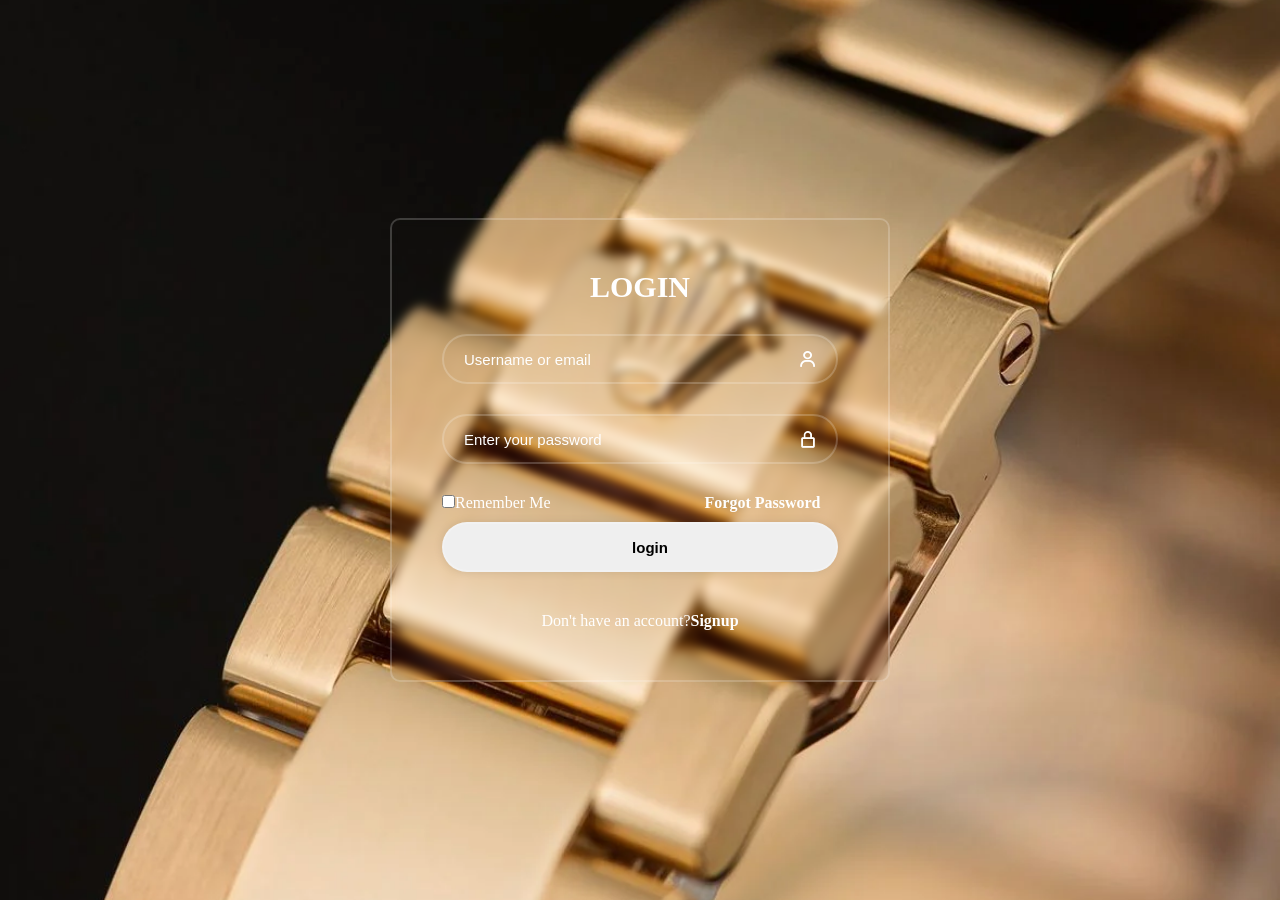
<file: login.html>
<!DOCTYPE html>
<html lang="en">
<head>
    <meta charset="UTF-8">
    <meta name="viewport" content="width=device-width, initial-scale=1.0">
    <title>LOGIN</title>

    <link rel="stylesheet" href="login.css">

    <link href='https://unpkg.com/boxicons@2.1.4/css/boxicons.min.css' rel='stylesheet'>

</head>
<body>
    <div class="login-box">
        <form action="index.html">
            <h1 style="font-size: 30px; text-align: center; margin-bottom: 30px;">LOGIN</h1>
            <div class="input-box">
                <input type="text" placeholder="Username or email" required>
                <i class='bx bx-user'></i>
            </div>
            <div class="input-box">
                <input type="password" placeholder="Enter your password" required>
                <i class='bx bx-lock-alt'></i>
            </div>
            <div class="remember-forgot">
                <label><input type="checkbox">Remember Me</label>
                <a href="#">Forgot Password</a>
            </div>
            <input type="submit" value="login" class="login input-box">
            <div class="Signup">
                <p>Don't have an account?<a href="signup.html" target="_blank">Signup</a></p>
            </div>
        </form>
    </div>
</body>
</html>
</file>
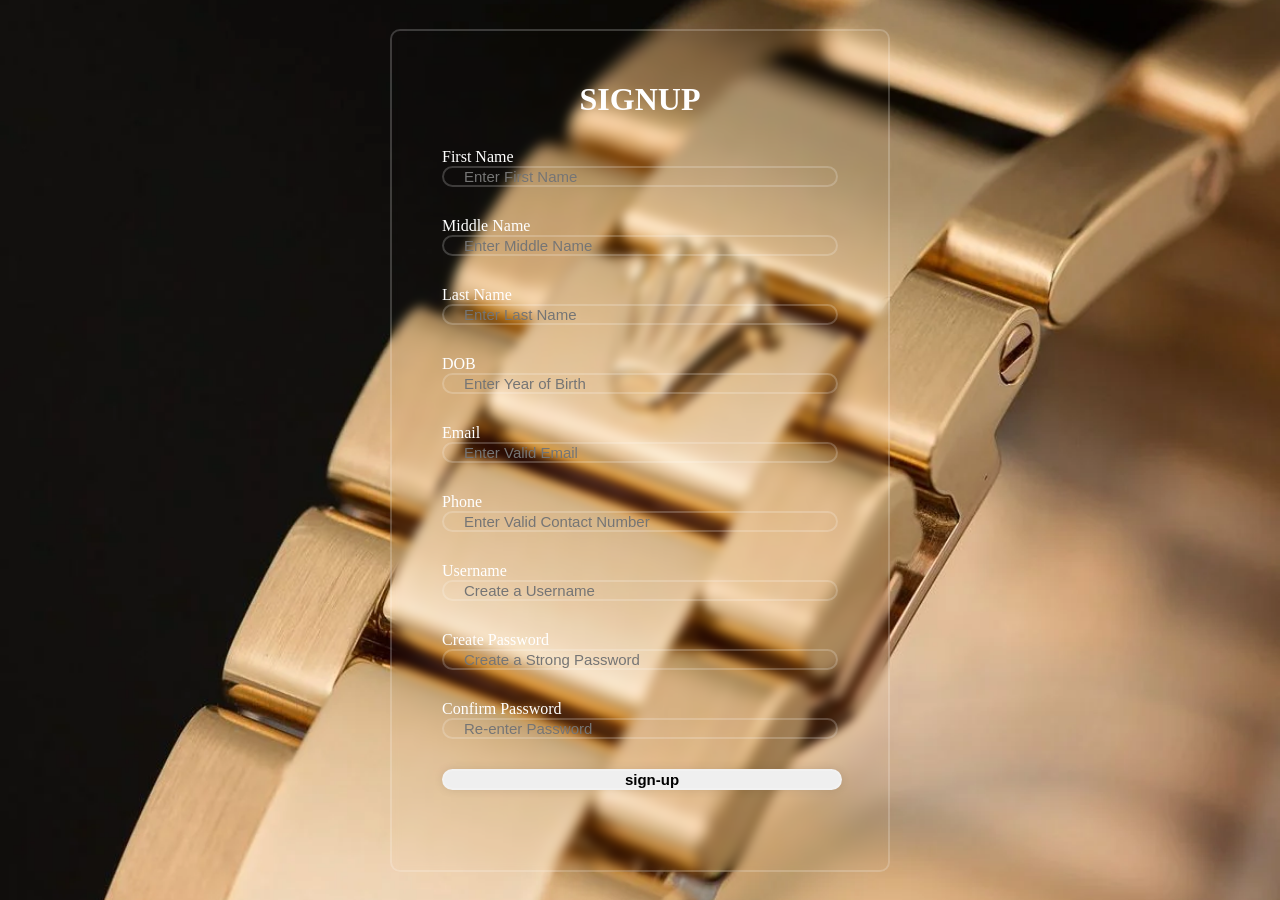
<file: signup.html>
<!DOCTYPE html>
<html lang="en">
<head>
    <meta charset="UTF-8">
    <meta name="viewport" content="width=device-width, initial-scale=1.0">
    <title>REGISTRATION</title>

    <link rel="stylesheet" href="signup.css">

</head>
<body>
    
    <div class="signup-box">
        <form action="login.html">
            <h1 style="color: white; text-align: center; margin-bottom: 30px;">SIGNUP</h1>
            <div class="input-box">
                <label class="label">First Name<input type="text" placeholder="Enter First Name" required></label>
            </div>
            <div class="input-box">
                <label class="label">Middle Name<input type="text" placeholder="Enter Middle Name"></label>
            </div>
            <div class="input-box">
                <label class="label">Last Name<input type="text" placeholder="Enter Last Name"></label>
            </div>
            <div class="input-box">
                <label class="label">DOB<input type="number" placeholder="Enter Year of Birth" min="2006"></label>
            </div>
            <div class="input-box">
                <label class="label">Email<input type="email" placeholder="Enter Valid Email" required></label>
            </div>
            <div class="input-box">
                <label class="label">Phone<input type="tel" placeholder="Enter Valid Contact Number" pattern="[0-9]{10}" required></label>
            </div>
            <div class="input-box">
                <label class="label">Username<input type="text" placeholder="Create a Username" required></label>
            </div>
            <div class="input-box">
                <label class="label">Create Password<input type="password" placeholder="Create a Strong Password" maxlength="8" required></label>
            </div>
            <div class="input-box">
                <label class="label">Confirm Password<input type="password" placeholder="Re-enter Password"></label>
            </div>
            
            <input type="submit" value="sign-up" class=" signup input-box">
            
        </form>
    </div>
</body>
</html>
</file>
<file: login.css>
*{
    padding: 0;
    margin: 0;
    box-sizing: border-box;
}

body{
    background-image: url(./media/login-bgimg2.png);
    background-size: cover;
    background-position: center;
    display: flex;
    justify-content: center;
    align-items: center;
    min-height: 100vh;
}

.login-box{
    border: 2px solid rgba(255, 255, 255, .2);
    backdrop-filter: blur(5px);
    background: transparent;
    border-radius: 10px;
    width: 500px;
    color: white;
    padding: 50px;
}

.login-box .input-box{
    position: relative;
    width: 100%;
    height: 50px;
    margin-bottom: 30px;
}

.input-box input{
    width: 100%;
    height: 100%;
    border-radius: 40px;
    background: transparent;
    border: none;
    outline: none;
    border: 2px solid rgba(255, 255, 255, .2);
    color: white;
    font-size: 15px;
    padding-left: 20px;
}

.input-box input::placeholder{
    color: white;
}

.input-box i{
    position: absolute;
    right: 20px;
    top: 30%;
    /* transform: translateY(-50%); */
    font-size: 20px;
}

.remember-forgot{
    margin-bottom: 10px;
}

.remember-forgot label{
    padding-right: 150px;
}

.Signup{
    margin-top: 10px;
    text-align: center;
}

a{
    text-decoration: none;
    color: white;
    font-weight: bold;
}

a:hover{
    text-decoration: underline;
}

.login{
    border-radius: 40px;
    /* background: transparent; */
    border: none;
    outline: none;
    border: 2px solid rgba(255, 255, 255, .2);
    /* color: white; */
    font-size: 15px;
    padding-left: 20px;
    box-shadow: 0 0 10px rgba(0, 0, 0, 0.1);
    cursor: pointer;
    font-size: 15px;
    font-weight: bolder;
}
</file>
<file: signup.css>
*{
    padding: 0;
    margin: 0;
    box-sizing: border-box;
}

body{
    background-image: url(./media/login-bgimg2.png);
    background-size: cover;
    background-position: center;
    display: flex;
    justify-content: center;
    align-items: center;
    min-height: 100vh;
}

.signup-box{
    border: 2px solid rgba(255, 255, 255, .2);
    backdrop-filter: blur(5px);
    background: transparent;
    border-radius: 10px;
    width: 500px;
    color: white;
    padding: 50px;
}

.input-box .label{
    display: flex;
    flex-direction: column;
}

.signup-box .input-box{
    margin-bottom: 30px;
}

.input-box input{
    width: 100%;
    height: 100%;
    border-radius: 40px;
    background: transparent;
    border: none;
    outline: none;
    border: 2px solid rgba(255, 255, 255, .2);
    color: white;
    font-size: 15px;
    padding-left: 20px;
}

.signup{
    border-radius: 40px;
    /* background: transparent; */
    border: none;
    outline: none;
    border: 2px solid rgba(255, 255, 255, .2);
    /* color: white; */
    font-size: 15px;
    padding-left: 20px;
    box-shadow: 0 0 10px rgba(0, 0, 0, 0.1);
    cursor: pointer;
    font-size: 15px;
    font-weight: bolder;
    width: 400px;
}
</file>
